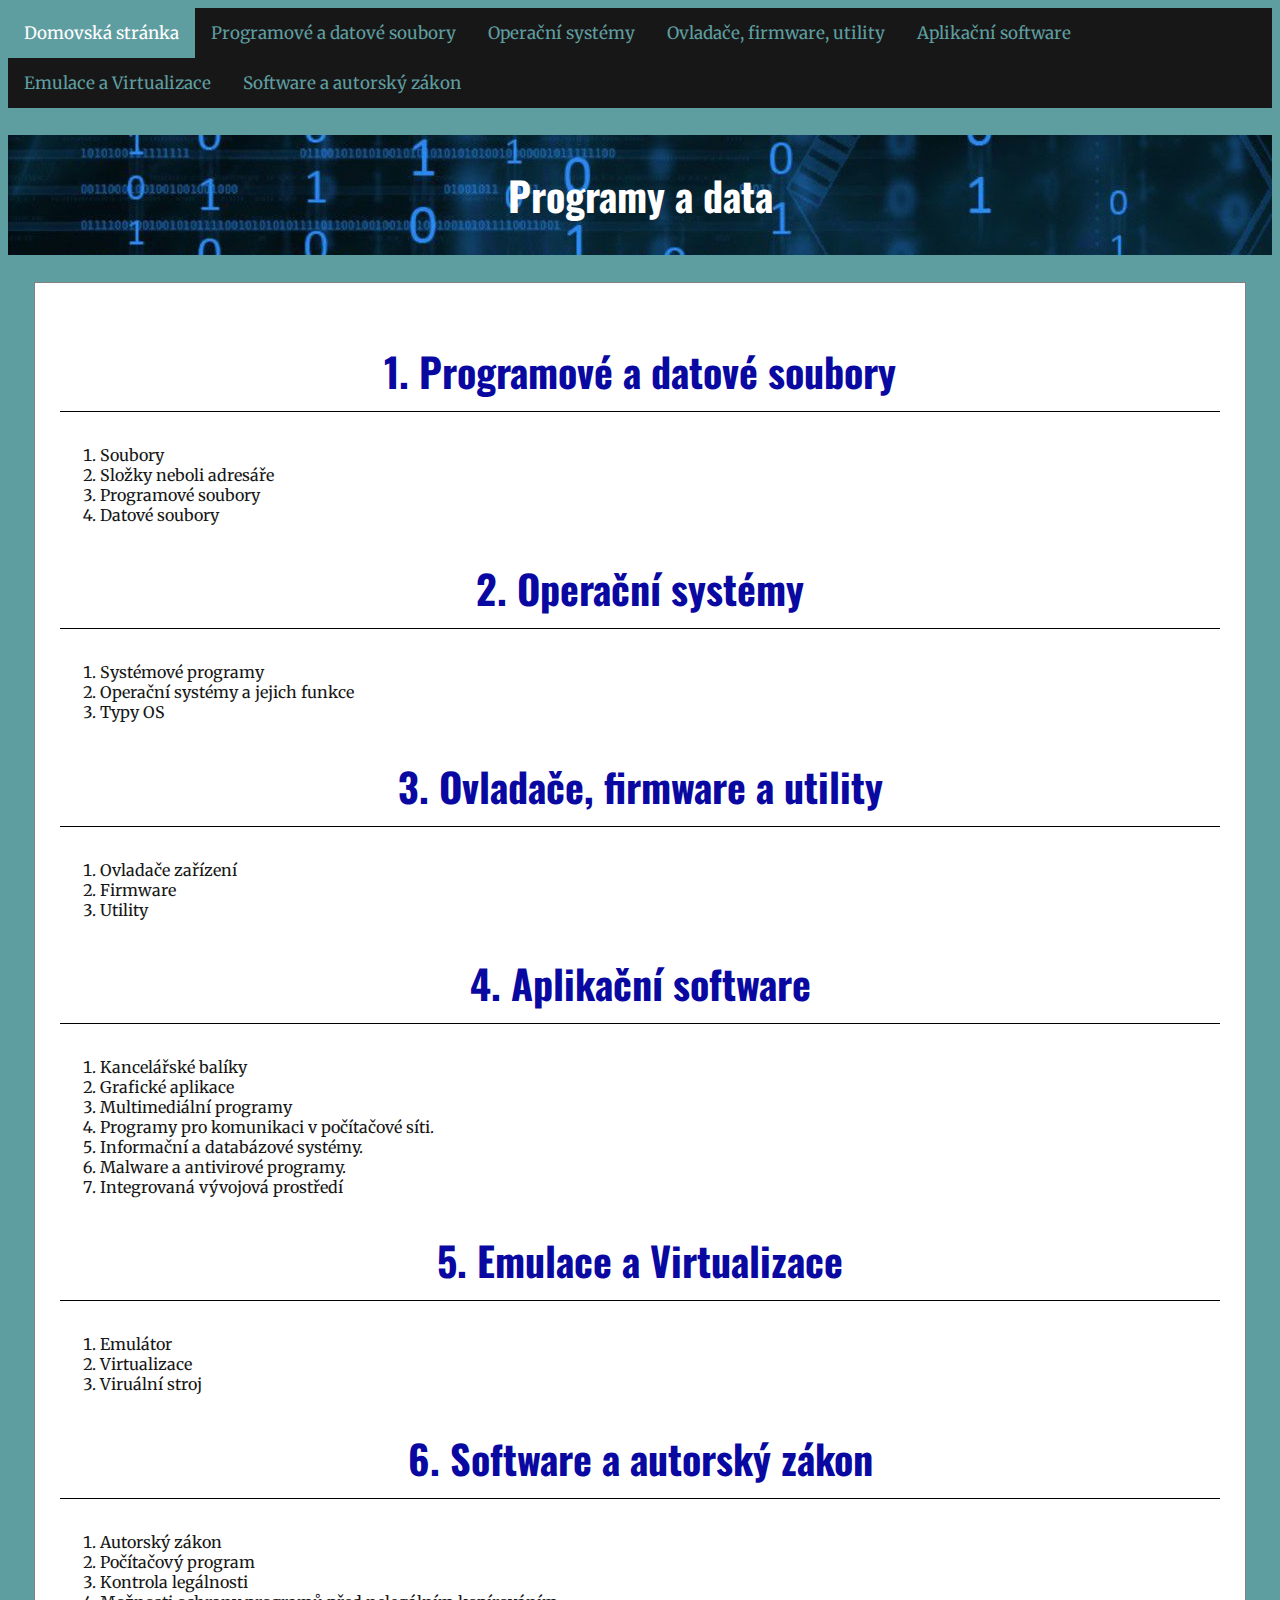
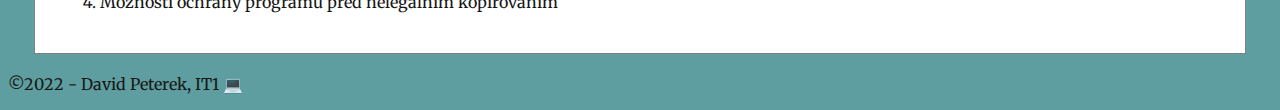
<file: programy-a-data (1)/index.html>
<!DOCTYPE html>
<html lang="cs">
<head>
    <meta charset="UTF-8">
    <meta http-equiv="X-UA-Compatible" content="IE=edge">
    <meta name="viewport" content="width=device-width, initial-scale=1.0">
    <title>Programy a data | Úvod</title>
    <link rel="stylesheet" href="https://cdnjs.cloudflare.com/ajax/libs/font-awesome/5.9.0/css/all.min.css"
    integrity="sha512-q3eWabyZPc1XTCmF+8/LuE1ozpg5xxn7iO89yfSOd5/oKvyqLngoNGsx8jq92Y8eXJ/IRxQbEC+FGSYxtk2oiw=="
        crossorigin="anonymous" referrerpolicy="no-referrer" />
    <link rel="stylesheet" href="css/style.css">
</head>
<body>
    <div class="topnav">
        <a class="active" href="index.html">Domovská stránka</a>
        <a href="a/index.html">Programové a datové soubory</a>
        <a href="b/index.html">Operační systémy</a>
        <a href="c/index.html"> Ovladače, firmware, utility </a>
        <a href="d/index.html">Aplikační software</a>
        <a href="e/index.html">Emulace a Virtualizace</a>
        <a href="f/index.html">Software a autorský zákon</a>
      </div>
    <header>
        <h1><i class="fas fa-laptop"></i> Programy a data <i class="far fa-keyboard"></i></h1>
    </header>
    <main>
        <div class="flex-container">
            <div>
                <h2> <i class="fas fa-folder-open"></i> <a href="a/index.html">1. Programové a datové soubory</a> <i class="far fa-folder"></i> </h2>
                <ol>
                    <li>Soubory</li>
                    <li>Složky neboli adresáře</li>
                    <li>Programové soubory</li>
                    <li>Datové soubory</li>
                </ol>                   
            </div>
            <div>
                <h2> <i class="fab fa-apple"></i> <a href="b/index.html">2. Operační systémy</a> <i class="fab fa-linux"></i></h2>
                <ol>
                    <li>Systémové programy</li>
                    <li>Operační systémy a jejich funkce</li>
                    <li>Typy OS</li>
                </ol>
            </div>
            <div>
                <h2> <i class="fab fa-windows"></i> <a href="c/index.html">3. Ovladače, firmware a utility</a> <i class="fab fa-ubuntu"></i> </h2>
                <ol>
                    <li>Ovladače zařízení</li>
                    <li>Firmware </li>
                    <li>Utility</li>
                </ol>
            </div>
            <div>
                <h2> <i class="fas fa-wifi"></i> <a href="d/index.html">4. Aplikační software</a> <i class="fas fa-ethernet"></i> </h2>
                <ol>
                    <li>Kancelářské balíky</li>
                    <li>Grafické aplikace</li>
                    <li>Multimediální programy</li>
                    <li>Programy pro komunikaci v počítačové síti.</li>
                    <li>Informační a databázové systémy.</li>
                    <li>Malware a antivirové programy.</li>
                    <li>Integrovaná vývojová prostředí</li>
                </ol>
            </div>
            <div>
                <h2> <i class="fas fa-vr-cardboard"></i> <a href="e/index.html">5. Emulace a Virtualizace</a> <i class="fas fa-laptop-code"></i> </h2>
                <ol>
                    <li>Emulátor</li>
                    <li>Virtualizace</li>
                    <li>Viruální stroj</li>
                </ol>
            </div>
            <div>
                <h2> <i class="fas fa-skull-crossbones"></i> <a href="f/index.html">6. Software a autorský zákon</a> <i class="fab fa-keycdn"></i> </h2>
                <ol>
                    <li>Autorský zákon</li>
                    <li>Počítačový program</li>
                    <li>Kontrola legálnosti</li>
                    <li>Možnosti ochrany programů před nelegálním kopírováním</li>
                </ol>
            </div>
        </div>
    </main>
    <footer>
        <p>  &copy;2022 - David Peterek, IT1 💻 </p>
    </footer>
</body>
</html>
</file>
<file: programy-a-data (1)/css/style.css>
@import url('https://fonts.googleapis.com/css2?family=Merriweather:wght@300;700&display=swap');
@import url('https://fonts.googleapis.com/css2?family=Oswald:wght@200;300;400;500;600;700&display=swap');
body{
background-color: cadetblue;
font-family: 'Merriweather', serif;
color: #171717;
}

main {
    width: 1160px;
    margin : 20px auto;
    border : 1px solid gray;
    padding : 25px;
background-color: white;
}

h1,h2,h3 {
    font-family: 'Oswald', sans-serif;
} 
h1 {
   color: white;
   background-image: url(../img/1287687.jpg);
   text-align: center;
   font-size: 30pt;
   padding: 30px;
} 
h2{
 border-bottom: 1px solid black;
 text-align: center; 
 font-size: 40px; 
 padding-bottom: 10px;
}


.special-info{
  background-color: rgba(42, 209, 27, 0.11);
  margin-left: 50px;
  padding: 10px;
  border-left: 10px solid rgb(52, 192, 173);
}

.obrazky{
    margin-left: auto;
    margin-right: auto;
    display: block;
}

.UNIX{
    margin-left: auto;
    margin-right: auto;
    display: block;
    width: 650px;

}

.Ovladače{
    margin-left: auto;
    margin-right: auto;
    display: block;
}

.pruzkumnik{
    margin-left: auto;
    margin-right: auto;
    display: block;
}

figcaption {
    text-align: center;
}

a {
    text-decoration: none;
   color: 	  #0909a2;
}



a:hover {
    
    text-decoration: underline;
    color:  #0e5f37;
}

.Firmware{
    margin-left: auto;
    margin-right: auto;
    display: block;
    width: 50%;
}

.klič{
      margin-left: auto;
      margin-right: auto;
      display: block;
      width: 37%;
}

.dosbox{
    margin-left: auto;
    margin-right: auto;
    display: block;
}

.onedrive{
    margin-left: auto;
    margin-right: auto;
    display: block;
    width: 35%;
}

.VirtualBox{
    margin-left: auto;
    margin-right: auto;
    display: block;

}

.program{
    margin-left: auto;
    margin-right: auto;
    display: block;
    width: 31%;
}

.office{
    margin-left: auto;
    margin-right: auto;
    display: block;
    width: 41%;
}

.GIMP{
    margin-left: auto;
    margin-right: auto;
    display: block;
    width: 39%;
}

.Oracle{
    margin-left: auto;
    margin-right: auto;
    display: block;
    width: 45%;
}

.Antiviry{
    margin-left: auto;
    margin-right: auto;
    display: block;
    width: 40%;
}

.fotka{
    margin-left: auto;
    margin-right: auto;
    display: block;
}

.Utility{
    margin-left: auto;
    margin-right: auto;
    display: block;
    width: 60%;
}

.jadro{
    margin-left: auto;
    margin-right: auto;
    display: block;
    width: 40%;
}

.radek{
    margin-left: auto;
    margin-right: auto;
    display: block;
    width: 60%;
}

.Internet{
    margin-left: auto;
    margin-right: auto;
    display: block;
    width: 42%;
}

.topnav {
    background-color: #171717;
    overflow: hidden;
}


.topnav a {
    float: left;
    color: cadetblue;
    text-align: center;
    padding: 14px 16px;
    text-decoration: none;
    font-size: 17px;
}

.topnav a:hover {
    background-color: #ddd;
    color:  #224b74;
}

.topnav a.active {
    background-color: cadetblue;
    color: white;
}
</file>
